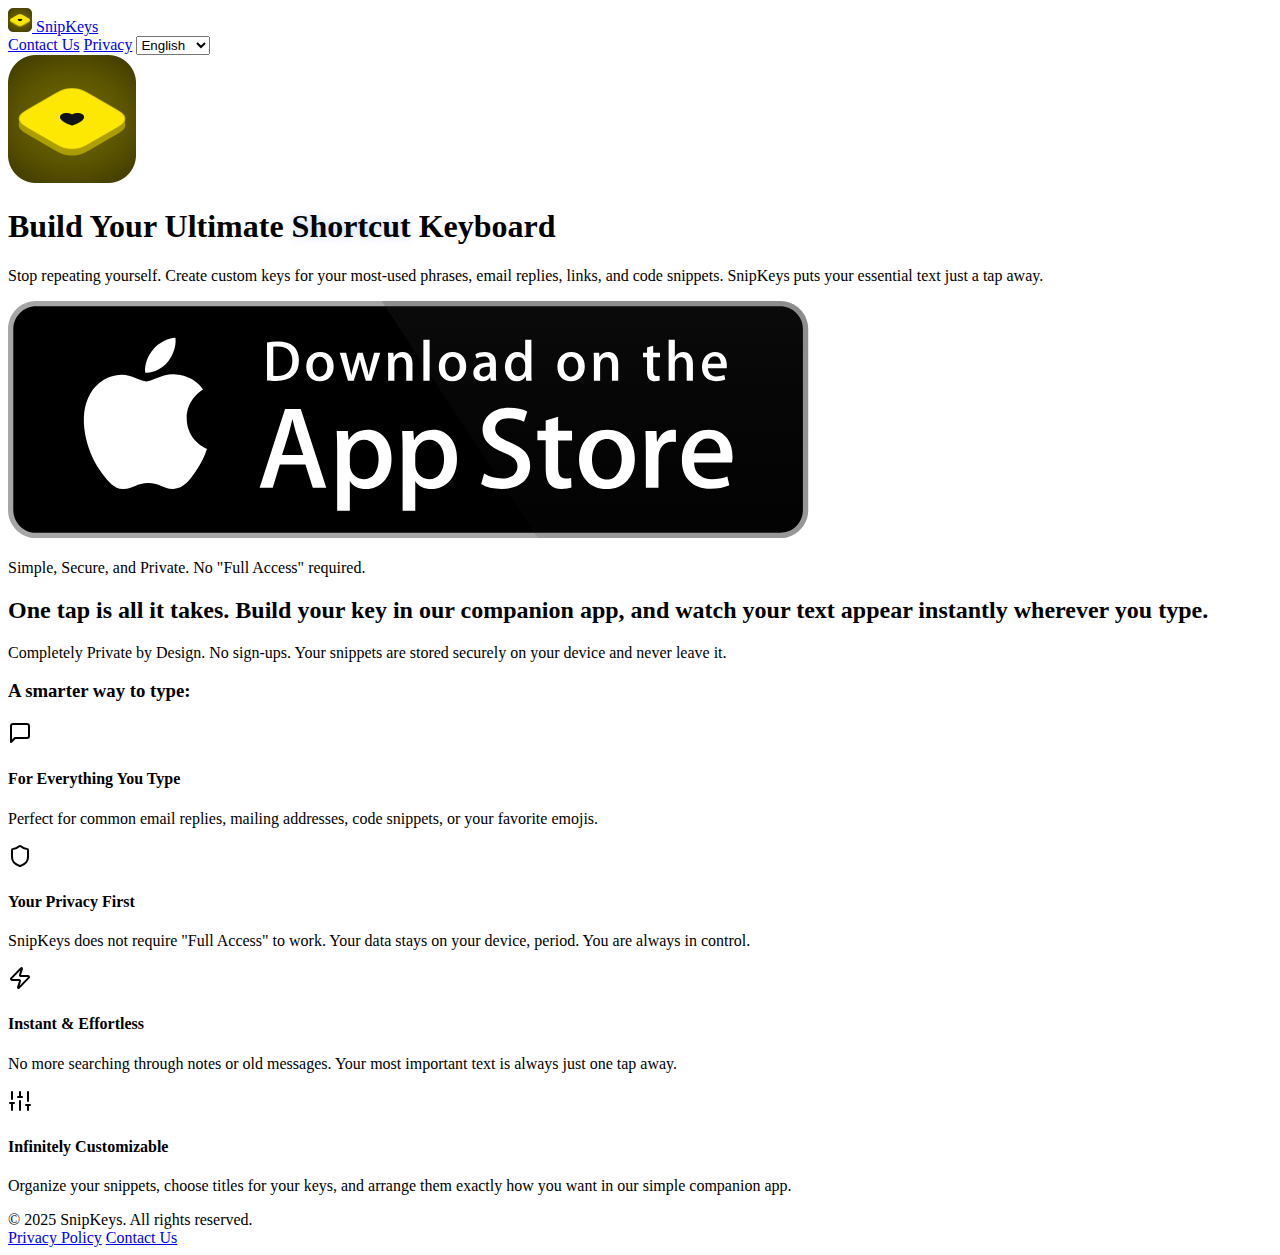
<file: index.html>
<!DOCTYPE html>
<html lang="en">
<head>
    <meta http-equiv="Content-Type" content="text/html; charset=UTF-8">
    <meta name="viewport" content="width=device-width, initial-scale=1">
    <link rel="stylesheet" href="https://spokenly.app/_next/static/css/275ed64cc4367444.css" data-precedence="next">
    <link rel="stylesheet" href="https://spokenly.app/_next/static/css/158cb0026bd05752.css" data-precedence="next">
    
    <!-- 标题和描述会由JavaScript动态修改 -->
    <title>SnipKeys – Your Personal Snippet Keyboard | Type Less, Do More</title>
    <meta name="description" content="Stop typing the same things over and over. With SnipKeys, create custom keys for your most-used phrases, emails, links, and more. Your personal shortcut keyboard for iOS.">
    
    <link rel="shortcut icon" href="images/snipkeys_logo_small.png">
    <link rel="apple-touch-icon" href="images/snipkeys_logo_large.png">

    <meta name="next-size-adjust">
</head>
<body class="__className_e8ce0c">
    <header class="w-full border-b bg-white">
        <div class="container mx-auto flex flex-col sm:flex-row items-center justify-between py-4 px-4 sm:px-6 space-y-4 sm:space-y-0">
            <a class="flex items-center gap-2" href=".">
                <img alt="SnipKeys Logo" fetchpriority="high" width="24" height="24" decoding="async" data-nimg="1" class="object-contain" style="color:transparent" src="images/snipkeys_logo_small.png">
                <span class="font-bold text-xl">SnipKeys</span>
            </a>
            <nav class="flex items-center gap-2 sm:gap-4 text-sm sm:text-base">
                <a class="hover:underline px-2" href="mailto:snipkeys@hbb.sh" data-translate-key="contactUs">Contact Us</a>
                <a class="hover:underline px-2" href="privacy.html" data-translate-key="privacy">Privacy</a>
                <select id="languageSelector" class="px-2 text-sm sm:text-base bg-transparent border-none hover:underline focus:outline-none cursor-pointer">
                    <option value="en">English</option>
                    <option value="zh-CN">简体中文</option>
                    <option value="ja">日本語</option>
                    <option value="de">Deutsch</option>
                    <option value="fr">Français</option>
                    <option value="es">Español</option>
                </select>
            </nav>
        </div>
    </header>
    <main class="min-h-screen bg-gray-50">
        <div class="min-h-screen bg-background">
            <main class="container max-w-4xl py-12 sm:py-20 px-4 sm:px-6">
                <section class="text-center space-y-10">
                    <div class="flex justify-center mb-8">
                        <div class="relative">
                            <div class="absolute inset-0 bg-primary/5 blur-2xl rounded-full"></div>
                            <img alt="SnipKeys Logo" fetchpriority="high" width="128" height="128" decoding="async" data-nimg="1" class="relative object-contain w-24 h-24 sm:w-32 sm:h-32" style="color:transparent" src="images/snipkeys_logo_large.png">
                        </div>
                    </div>
                    <div class="space-y-6">
                        <h1 data-translate-key="headline" class="text-4xl sm:text-5xl md:text-6xl font-bold tracking-tight text-foreground">Build Your Ultimate <span class="text-blue-600 relative z-10" style="text-shadow:0 0 8px rgba(37, 99, 235, 0.25)">Shortcut</span> Keyboard</h1>
                        <p data-translate-key="subheadline" class="text-lg sm:text-xl text-muted-foreground max-w-2xl mx-auto leading-relaxed">Stop repeating yourself. Create custom keys for your most-used phrases, email replies, links, and code snippets. SnipKeys puts your essential text just a tap away.</p>
                    </div>
                    <div class="pt-4">
                        <div class="flex justify-center items-center mt-8">
                            <a href="https://apps.apple.com/app/id6748240840" target="_blank" rel="nofollow noopener noreferrer" class="hover:opacity-80 transition-opacity">
                                <img src="images/download-on-the-app-store-black.svg" alt="Download on the App Store" class="h-[64px] w-auto">
                            </a>
                        </div>
                        <p data-translate-key="appStoreSubtext" class="text-sm text-muted-foreground mt-3">Simple, Secure, and Private. No "Full Access" required.</p>
                    </div>
                </section>
                <div class="my-16 sm:my-24">
                    <div data-orientation="horizontal" role="none" class="shrink-0 bg-border h-[1px] w-full"></div>
                </div>
                <section class="space-y-12 text-center max-w-3xl mx-auto">
                    <h2 data-translate-key="sectionHeadline" class="text-2xl sm:text-3xl font-medium leading-relaxed">One tap is all it takes. Build your key in our companion app, and watch your text appear instantly wherever you type.</h2>
                    <div class="bg-secondary/50 rounded-lg px-6 py-8 border border-border/50">
                        <p data-translate-key="privacyBox" class="text-base sm:text-lg text-muted-foreground"><span class="font-semibold text-primary">Completely Private by Design.</span> No sign-ups. Your snippets are stored securely on your device and never leave it.</p>
                    </div>
                    <div class="space-y-8">
                        <h3 data-translate-key="featuresTitle" class="text-xl font-medium">A smarter way to type:</h3>
                        <div class="grid sm:grid-cols-2 gap-6">
                            <div class="rounded-lg border text-zinc-950 shadow-sm group p-6 bg-card hover:shadow-lg transition-all duration-300 border-border/50">
                                <div class="flex items-start space-x-4">
                                    <div class="p-2 rounded-lg bg-primary/5 group-hover:bg-primary/10 transition-colors duration-300">
                                        <svg xmlns="http://www.w3.org/2000/svg" width="24" height="24" viewBox="0 0 24 24" fill="none" stroke="currentColor" stroke-width="2" stroke-linecap="round" stroke-linejoin="round" class="lucide lucide-message-square w-5 h-5 text-primary"><path d="M21 15a2 2 0 0 1-2 2H7l-4 4V5a2 2 0 0 1 2-2h14a2 2 0 0 1 2 2z"></path></svg>
                                    </div>
                                    <div class="flex-1 text-left">
                                        <h4 data-translate-key="feature1Title" class="text-lg font-medium mb-1">For Everything You Type</h4>
                                        <p data-translate-key="feature1Desc" class="text-muted-foreground text-sm">Perfect for common email replies, mailing addresses, code snippets, or your favorite emojis.</p>
                                    </div>
                                </div>
                            </div>
                            <div class="rounded-lg border text-zinc-950 shadow-sm group p-6 bg-card hover:shadow-lg transition-all duration-300 border-border/50">
                                <div class="flex items-start space-x-4">
                                    <div class="p-2 rounded-lg bg-primary/5 group-hover:bg-primary/10 transition-colors duration-300">
                                        <svg xmlns="http://www.w3.org/2000/svg" width="24" height="24" viewBox="0 0 24 24" fill="none" stroke="currentColor" stroke-width="2" stroke-linecap="round" stroke-linejoin="round" class="lucide lucide-shield w-5 h-5 text-primary"><path d="M20 13c0 5-3.5 7.5-7.66 8.95a1 1 0 0 1-.67-.01C7.5 20.5 4 18 4 13V6a1 1 0 0 1 1-1c2 0 4.5-1.2 6.24-2.72a1.17 1.17 0 0 1 1.52 0C14.51 3.81 17 5 19 5a1 1 0 0 1 1 1z"></path></svg>
                                    </div>
                                    <div class="flex-1 text-left">
                                        <h4 data-translate-key="feature2Title" class="text-lg font-medium mb-1">Your Privacy First</h4>
                                        <p data-translate-key="feature2Desc" class="text-muted-foreground text-sm">SnipKeys does not require "Full Access" to work. Your data stays on your device, period. You are always in control.</p>
                                    </div>
                                </div>
                            </div>
                            <div class="rounded-lg border text-zinc-950 shadow-sm group p-6 bg-card hover:shadow-lg transition-all duration-300 border-border/50">
                                <div class="flex items-start space-x-4">
                                    <div class="p-2 rounded-lg bg-primary/5 group-hover:bg-primary/10 transition-colors duration-300">
                                        <svg xmlns="http://www.w3.org/2000/svg" width="24" height="24" viewBox="0 0 24 24" fill="none" stroke="currentColor" stroke-width="2" stroke-linecap="round" stroke-linejoin="round" class="lucide lucide-zap w-5 h-5 text-primary"><path d="M4 14a1 1 0 0 1-.78-1.63l9.9-10.2a.5.5 0 0 1 .86.46l-1.92 6.02A1 1 0 0 0 13 10h7a1 1 0 0 1 .78 1.63l-9.9 10.2a.5.5 0 0 1-.86-.46l1.92-6.02A1 1 0 0 0 11 14z"></path></svg>
                                    </div>
                                    <div class="flex-1 text-left">
                                        <h4 data-translate-key="feature3Title" class="text-lg font-medium mb-1">Instant & Effortless</h4>
                                        <p data-translate-key="feature3Desc" class="text-muted-foreground text-sm">No more searching through notes or old messages. Your most important text is always just one tap away.</p>
                                    </div>
                                </div>
                            </div>
                            <div class="rounded-lg border text-zinc-950 shadow-sm group p-6 bg-card hover:shadow-lg transition-all duration-300 border-border/50">
                                <div class="flex items-start space-x-4">
                                    <div class="p-2 rounded-lg bg-primary/5 group-hover:bg-primary/10 transition-colors duration-300">
                                        <svg xmlns="http://www.w3.org/2000/svg" width="24" height="24" viewBox="0 0 24 24" fill="none" stroke="currentColor" stroke-width="2" stroke-linecap="round" stroke-linejoin="round" class="lucide lucide-sliders-vertical w-5 h-5 text-primary"><line x1="4" x2="4" y1="21" y2="14"></line><line x1="4" x2="4" y1="10" y2="3"></line><line x1="12" x2="12" y1="21" y2="12"></line><line x1="12" x2="12" y1="8" y2="3"></line><line x1="20" x2="20" y1="21" y2="16"></line><line x1="20" x2="20" y1="12" y2="3"></line><line x1="2" x2="6" y1="14" y2="14"></line><line x1="10" x2="14" y1="8" y2="8"></line><line x1="18" x2="22" y1="16" y2="16"></line></svg>
                                    </div>
                                    <div class="flex-1 text-left">
                                        <h4 data-translate-key="feature4Title" class="text-lg font-medium mb-1">Infinitely Customizable</h4>
                                        <p data-translate-key="feature4Desc" class="text-muted-foreground text-sm">Organize your snippets, choose titles for your keys, and arrange them exactly how you want in our simple companion app.</p>
                                    </div>
                                </div>
                            </div>
                        </div>
                    </div>
                </section>
            </main>
        </div>
    </main>
    <footer class="border-t bg-white">
        <div class="container mx-auto py-6 px-4 sm:px-6 text-sm text-gray-500 flex flex-col sm:flex-row items-center justify-between space-y-4 sm:space-y-0">
            <div data-translate-key="footerRights" class="text-center sm:text-left">© 2025 SnipKeys. All rights reserved.</div>
            <div class="flex gap-4">
                <a class="hover:underline" href="privacy.html" data-translate-key="footerPrivacy">Privacy Policy</a>
                <a class="hover:underline" href="mailto:snipkeys@hbb.sh" data-translate-key="footerContact">Contact</a>
            </div>
        </div>
    </footer>

    <!-- === 多语言支持脚本 === -->
    <script>
        document.addEventListener('DOMContentLoaded', function() {
            
            // 1. 存储所有语言的翻译
            const translations = {
                "en": {
                    "pageTitle": "SnipKeys – Your Personal Snippet Keyboard | Type Less, Do More",
                    "metaDescription": "Stop typing the same things over and over. With SnipKeys, create custom keys for your most-used phrases, emails, links, and more. Your personal shortcut keyboard for iOS.",
                    "contactUs": "Contact Us",
                    "privacy": "Privacy",
                    "headline": "Build Your Ultimate <span class=\"text-blue-600 relative z-10\" style=\"text-shadow:0 0 8px rgba(37, 99, 235, 0.25)\">Shortcut</span> Keyboard",
                    "subheadline": "Stop repeating yourself. Create custom keys for your most-used phrases, email replies, links, and code snippets. SnipKeys puts your essential text just a tap away.",
                    "appStoreSubtext": "Simple, Secure, and Private. No \"Full Access\" required.",
                    "sectionHeadline": "One tap is all it takes. Build your key in our companion app, and watch your text appear instantly wherever you type.",
                    "privacyBox": "<span class=\"font-semibold text-primary\">Completely Private by Design.</span> No sign-ups. Your snippets are stored securely on your device and never leave it.",
                    "featuresTitle": "A smarter way to type:",
                    "feature1Title": "For Everything You Type",
                    "feature1Desc": "Perfect for common email replies, mailing addresses, code snippets, or your favorite emojis.",
                    "feature2Title": "Your Privacy First",
                    "feature2Desc": "SnipKeys does not require \"Full Access\" to work. Your data stays on your device, period. You are always in control.",
                    "feature3Title": "Instant & Effortless",
                    "feature3Desc": "No more searching through notes or old messages. Your most important text is always just one tap away.",
                    "feature4Title": "Infinitely Customizable",
                    "feature4Desc": "Organize your snippets, choose titles for your keys, and arrange them exactly how you want in our simple companion app.",
                    "footerRights": "© 2025 SnipKeys. All rights reserved.",
                    "footerPrivacy": "Privacy Policy",
                    "footerContact": "Contact Us"
                },
                "zh-CN": {
                    "pageTitle": "SnipKeys – 您的个人短语键盘 | 少输入，多办事",
                    "metaDescription": "告别重复输入。使用 SnipKeys，为您最常用的短语、邮件、链接等创建自定义按键。您的个人 iOS 快捷键盘。",
                    "contactUs": "联系我们",
                    "privacy": "隐私政策",
                    "headline": "创建你的终极 <span class=\"text-blue-600 relative z-10\" style=\"text-shadow:0 0 8px rgba(37, 99, 235, 0.25)\">快捷短语</span> 键盘",
                    "subheadline": "告别重复劳动。为您最常用的短语、邮件回复、链接和代码片段创建自定义按键。SnipKeys 让您的重要文本一触即达。",
                    "appStoreSubtext": "简单、安全、私密。无需“完全访问权限”。",
                    "sectionHeadline": "只需轻轻一点。在配套应用中创建您的按键，即可在任何输入框中即时看到您的文本。",
                    "privacyBox": "<span class=\"font-semibold text-primary\">设计即隐私。</span>无需注册。您的所有短语都安全地存储在您的设备上，绝不外泄。",
                    "featuresTitle": "一种更智能的输入方式:",
                    "feature1Title": "为您的所有输入场景打造",
                    "feature1Desc": "完美适用于常用邮件回复、邮寄地址、代码片段或您最爱的表情符号。",
                    "feature2Title": "隐私优先",
                    "feature2Desc": "SnipKeys 的核心功能无需“完全访问权限”。您的数据只属于您，始终在您的掌控之中。",
                    "feature3Title": "即时与轻松",
                    "feature3Desc": "无需再翻阅备忘录或旧信息。您最重要的文本内容，永远只需轻轻一点。",
                    "feature4Title": "无限自定义",
                    "feature4Desc": "在简洁的配套应用中，您可以整理您的短语、命名您的按键，并按您喜欢的方式精确排列它们。",
                    "footerRights": "© 2025 SnipKeys. 版权所有。",
                    "footerPrivacy": "隐私政策",
                    "footerContact": "联系我们"
                },
                "ja": {
                    "pageTitle": "SnipKeys – あなた専用のスニペットキーボード | 入力は少なく、成果は多く",
                    "metaDescription": "同じことの繰り返し入力をやめましょう。SnipKeysを使えば、よく使うフレーズ、メール、リンクなどのカスタムキーを作成できます。あなたの個人的なiOSショートカットキーボード。",
                    "contactUs": "お問い合わせ",
                    "privacy": "プライバシー",
                    "headline": "究極の<span class=\"text-blue-600 relative z-10\" style=\"text-shadow:0 0 8px rgba(37, 99, 235, 0.25)\">ショートカット</span>キーボードを構築",
                    "subheadline": "繰り返しの入力をやめましょう。よく使うフレーズ、メールの返信、リンク、コードスニペットのカスタムキーを作成。SnipKeysはあなたの重要なテキストをワンタップで呼び出します。",
                    "appStoreSubtext": "シンプル、安全、プライベート。「フルアクセス」は必要ありません。",
                    "sectionHeadline": "必要なのはワンタップだけ。コンパニオンアプリでキーを作成すれば、どこでもすぐに入力できます。",
                    "privacyBox": "<span class=\"font-semibold text-primary\">プライバシーを最優先した設計。</span>サインアップ不要。あなたのスニペットはデバイスに安全に保存され、外部に送信されることはありません。",
                    "featuresTitle": "よりスマートな入力方法:",
                    "feature1Title": "あらゆる入力のために",
                    "feature1Desc": "よく使うメールの返信、住所、コードスニペット、お気に入りの絵文字に最適です。",
                    "feature2Title": "プライバシー第一",
                    "feature2Desc": "SnipKeysは「フルアクセス」を必要としません。あなたのデータはデバイス上に留まり、常にあなたの管理下にあります。",
                    "feature3Title": "瞬時に、楽々と",
                    "feature3Desc": "もうメモや古いメッセージを探す必要はありません。最も重要なテキストが、常にワンタップ先にあります。",
                    "feature4Title": "無限のカスタマイズ",
                    "feature4Desc": "シンプルなコンパニオンアプリで、スニペットを整理し、キーに名前を付け、好きなように正確に配置できます。",
                    "footerRights": "© 2025 SnipKeys. All rights reserved.",
                    "footerPrivacy": "プライバシーポリシー",
                    "footerContact": "お問い合わせ"
                },
                "de": {
                    "pageTitle": "SnipKeys – Ihre Persönliche Snippet-Tastatur | Weniger tippen, mehr erreichen",
                    "metaDescription": "Hören Sie auf, immer wieder dasselbe zu tippen. Mit SnipKeys erstellen Sie benutzerdefinierte Tasten für Ihre am häufigsten verwendeten Phrasen, E-Mails, Links und mehr. Ihre persönliche Shortcut-Tastatur für iOS.",
                    "contactUs": "Kontakt",
                    "privacy": "Datenschutz",
                    "headline": "Erstellen Sie Ihre ultimative <span class=\"text-blue-600 relative z-10\" style=\"text-shadow:0 0 8px rgba(37, 99, 235, 0.25)\">Shortcut</span>-Tastatur",
                    "subheadline": "Hören Sie auf, sich zu wiederholen. Erstellen Sie benutzerdefinierte Tasten für Ihre häufigsten Phrasen, E-Mail-Antworten, Links und Code-Snippets. SnipKeys macht Ihren wesentlichen Text nur einen Fingertipp entfernt.",
                    "appStoreSubtext": "Einfach, sicher und privat. Kein \"voller Zugriff\" erforderlich.",
                    "sectionHeadline": "Ein Fingertipp genügt. Erstellen Sie Ihre Taste in unserer Begleit-App und sehen Sie zu, wie Ihr Text sofort dort erscheint, wo Sie tippen.",
                    "privacyBox": "<span class=\"font-semibold text-primary\">Privatsphäre durch Design.</span> Keine Anmeldung. Ihre Snippets werden sicher auf Ihrem Gerät gespeichert und verlassen es niemals.",
                    "featuresTitle": "Eine intelligentere Art zu tippen:",
                    "feature1Title": "Für alles, was Sie tippen",
                    "feature1Desc": "Perfekt für häufige E-Mail-Antworten, Adressen, Code-Snippets oder Ihre Lieblings-Emojis.",
                    "feature2Title": "Ihre Privatsphäre zuerst",
                    "feature2Desc": "SnipKeys benötigt keinen \"vollen Zugriff\", um zu funktionieren. Ihre Daten bleiben auf Ihrem Gerät. Punkt. Sie haben immer die Kontrolle.",
                    "feature3Title": "Sofort & mühelos",
                    "feature3Desc": "Kein Suchen mehr in Notizen oder alten Nachrichten. Ihr wichtigster Text ist immer nur einen Fingertipp entfernt.",
                    "feature4Title": "Unendlich anpassbar",
                    "feature4Desc": "Organisieren Sie Ihre Snippets, wählen Sie Titel für Ihre Tasten und ordnen Sie sie genau so an, wie Sie es in unserer einfachen Begleit-App möchten.",
                    "footerRights": "© 2025 SnipKeys. Alle Rechte vorbehalten.",
                    "footerPrivacy": "Datenschutzrichtlinie",
                    "footerContact": "Kontaktieren Sie uns"
                },
                "fr": {
                    "pageTitle": "SnipKeys – Votre Clavier de Snippets Personnel | Tapez moins, faites plus",
                    "metaDescription": "Arrêtez de taper sans cesse les mêmes choses. Avec SnipKeys, créez des touches personnalisées pour vos phrases, e-mails, liens les plus utilisés, et plus encore. Votre clavier de raccourcis personnel pour iOS.",
                    "contactUs": "Contactez-nous",
                    "privacy": "Confidentialité",
                    "headline": "Créez votre clavier de <span class=\"text-blue-600 relative z-10\" style=\"text-shadow:0 0 8px rgba(37, 99, 235, 0.25)\">raccourcis</span> ultime",
                    "subheadline": "Arrêtez de vous répéter. Créez des touches personnalisées pour vos phrases les plus utilisées, vos réponses par e-mail, vos liens et vos extraits de code. SnipKeys met votre texte essentiel à portée de main.",
                    "appStoreSubtext": "Simple, sécurisé et privé. Aucun \"accès complet\" requis.",
                    "sectionHeadline": "Un seul tap suffit. Créez votre touche dans notre application compagnon et regardez votre texte apparaître instantanément où que vous tapiez.",
                    "privacyBox": "<span class=\"font-semibold text-primary\">La confidentialité dès la conception.</span> Pas d'inscription. Vos snippets sont stockés en toute sécurité sur votre appareil et ne le quittent jamais.",
                    "featuresTitle": "Une façon plus intelligente de taper :",
                    "feature1Title": "Pour tout ce que vous tapez",
                    "feature1Desc": "Parfait pour les réponses courantes par e-mail, les adresses postales, les extraits de code ou vos emojis préférés.",
                    "feature2Title": "Votre vie privée d'abord",
                    "feature2Desc": "SnipKeys ne nécessite pas d'\"accès complet\" pour fonctionner. Vos données restent sur votre appareil, un point c'est tout. Vous gardez toujours le contrôle.",
                    "feature3Title": "Instantané & sans effort",
                    "feature3Desc": "Plus besoin de chercher dans les notes ou les anciens messages. Votre texte le plus important est toujours à portée de main.",
                    "feature4Title": "Personnalisable à l'infini",
                    "feature4Desc": "Organisez vos snippets, choisissez des titres pour vos touches et arrangez-les exactement comme vous le souhaitez dans notre application compagnon simple.",
                    "footerRights": "© 2025 SnipKeys. Tous droits réservés.",
                    "footerPrivacy": "Politique de confidentialité",
                    "footerContact": "Contactez-nous"
                },
                "es": {
                    "pageTitle": "SnipKeys – Tu Teclado de Fragmentos Personal | Escribe menos, haz más",
                    "metaDescription": "Deja de escribir lo mismo una y otra vez. Con SnipKeys, crea teclas personalizadas para tus frases, correos electrónicos, enlaces más utilizados y más. Tu teclado de atajos personal para iOS.",
                    "contactUs": "Contacto",
                    "privacy": "Privacidad",
                    "headline": "Crea tu teclado de <span class=\"text-blue-600 relative z-10\" style=\"text-shadow:0 0 8px rgba(37, 99, 235, 0.25)\">atajos</span> definitivo",
                    "subheadline": "Deja de repetirte. Crea teclas personalizadas para tus frases más usadas, respuestas de correo, enlaces y fragmentos de código. SnipKeys pone tu texto esencial a un solo toque.",
                    "appStoreSubtext": "Simple, seguro y privado. No se requiere \"Acceso total\".",
                    "sectionHeadline": "Un solo toque es todo lo que necesitas. Crea tu tecla en nuestra aplicación compañera y mira cómo tu texto aparece instantáneamente dondequiera que escribas.",
                    "privacyBox": "<span class=\"font-semibold text-primary\">Privado por diseño.</span> Sin registros. Tus fragmentos se almacenan de forma segura en tu dispositivo y nunca lo abandonan.",
                    "featuresTitle": "Una forma más inteligente de escribir:",
                    "feature1Title": "Para todo lo que escribes",
                    "feature1Desc": "Perfecto para respuestas comunes por correo, direcciones postales, fragmentos de código o tus emojis favoritos.",
                    "feature2Title": "Tu privacidad primero",
                    "feature2Desc": "SnipKeys no requiere \"Acceso total\" para funcionar. Tus datos permanecen en tu dispositivo, y punto. Tú siempre tienes el control.",
                    "feature3Title": "Instantáneo y sin esfuerzo",
                    "feature3Desc": "No más búsquedas en notas o mensajes antiguos. Tu texto más importante está siempre a un solo toque.",
                    "feature4Title": "Infinitamente personalizable",
                    "feature4Desc": "Organiza tus fragmentos, elige títulos para tus teclas y colócalos exactamente como quieras en nuestra sencilla aplicación compañera.",
                    "footerRights": "© 2025 SnipKeys. Todos los derechos reservados.",
                    "footerPrivacy": "Política de privacidad",
                    "footerContact": "Contacte con nosotros"
                }
            };

            // 2. 检测浏览器语言并选择合适的翻译
            const savedLang = localStorage.getItem('selectedLanguage'); // 获取保存的语言设置
            const userLang = navigator.language || 'en'; // 获取浏览器语言，默认为 'en'
            let langToUse = savedLang || 'en'; // 优先使用保存的语言，否则默认为 'en'

            // 如果没有保存的语言设置，则根据浏览器语言自动选择
            if (!savedLang) {
                if (translations[userLang]) {
                    // 如果有完全匹配的语言 (例如 'zh-CN')
                    langToUse = userLang;
                } else {
                    // 如果没有完全匹配，尝试匹配基础语言 (例如 'en' for 'en-US')
                    const baseLang = userLang.split('-')[0];
                    if (translations[baseLang]) {
                        langToUse = baseLang;
                    }
                }
            }
            
            // 3. 应用翻译到页面的函数
            function applyTranslations(language) {
                const langTranslations = translations[language];
                if (!langTranslations) return;

                // 更新页面标题
                document.title = langTranslations.pageTitle;
                
                // 更新 meta description
                const metaDesc = document.querySelector('meta[name="description"]');
                if (metaDesc) {
                    metaDesc.setAttribute('content', langTranslations.metaDescription);
                }
                
                // 遍历所有带 data-translate-key 的元素并替换内容
                document.querySelectorAll('[data-translate-key]').forEach(element => {
                    const key = element.getAttribute('data-translate-key');
                    if (langTranslations[key]) {
                        // 使用 innerHTML 以支持 <span> 标签等富文本
                        element.innerHTML = langTranslations[key];
                    }
                });
            }

            // 4. 初始化页面翻译
            applyTranslations(langToUse);

            // 5. 设置语言选择器的当前值
            const languageSelector = document.getElementById('languageSelector');
            if (languageSelector) {
                languageSelector.value = langToUse;
                
                // 6. 添加语言切换事件监听器
                languageSelector.addEventListener('change', function() {
                    const selectedLang = this.value;
                    // 保存选择的语言到本地存储
                    localStorage.setItem('selectedLanguage', selectedLang);
                    // 应用新的翻译
                    applyTranslations(selectedLang);
                });
            }

        });
    </script>
</body>
</html>
</file>
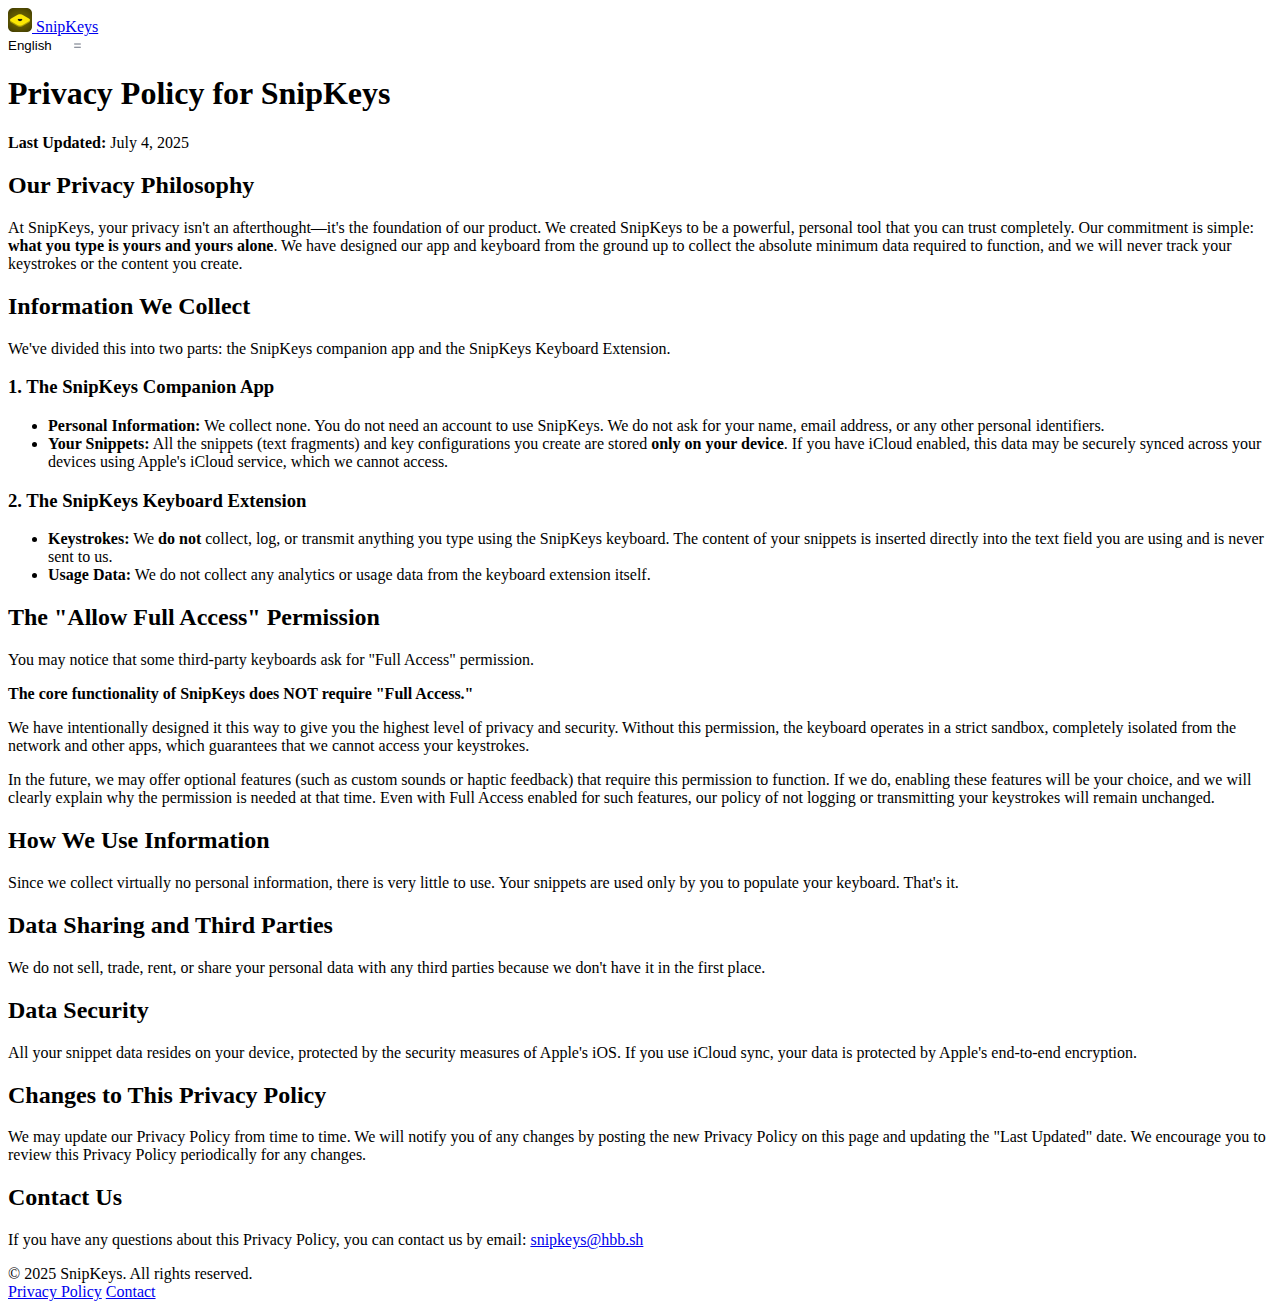
<file: privacy.html>
<!DOCTYPE html>
<html lang="en">
<head>
    <meta http-equiv="Content-Type" content="text/html; charset=UTF-8">
    <meta name="viewport" content="width=device-width, initial-scale=1">
    <link rel="stylesheet" href="https://spokenly.app/_next/static/css/275ed64cc4367444.css" data-precedence="next">
    <link rel="stylesheet" href="https://spokenly.app/_next/static/css/158cb0026bd05752.css" data-precedence="next">
    
    <!-- 标题和描述将由JavaScript动态修改 -->
    <title>Privacy Policy – SnipKeys</title>
    <meta name="description" content="Read the privacy policy for SnipKeys. We are committed to protecting your privacy and your data.">
    
    <link rel="shortcut icon" href="images/snipkeys_logo_small.png">
    <link rel="apple-touch-icon" href="images/snipkeys_logo_large.png">

    <meta name="next-size-adjust">
</head>
<body class="__className_e8ce0c">
    <header class="w-full border-b bg-white">
        <div class="container mx-auto flex flex-col sm:flex-row items-center justify-between py-4 px-4 sm:px-6 space-y-4 sm:space-y-0">
            <a class="flex items-center gap-2" href=".">
                <img alt="SnipKeys Logo" fetchpriority="high" width="24" height="24" decoding="async" data-nimg="1" class="object-contain" style="color:transparent" src="images/snipkeys_logo_small.png">
                <span class="font-bold text-xl">SnipKeys</span>
            </a>
            <!-- === 右上角新增语言选择下拉菜单 === -->
            <div class="flex items-center">
                <select id="language-selector" class="text-sm text-gray-500" style="background-color: transparent; border: none; cursor: pointer; padding-right: 1.5rem; -webkit-appearance: none; -moz-appearance: none; appearance: none; background-image: url('data:image/svg+xml;charset=US-ASCII,%3Csvg%20xmlns%3D%22http%3A//www.w3.org/2000/svg%22%20width%3D%22292.4%22%20height%3D%22292.4%22%3E%3Cpath%20fill%3D%22%236b7280%22%20d%3D%22M287%2069.4a17.6%2017.6%200%200%200-13-5.4H18.4c-5%200-9.3%201.8-13%205.4A17.6%2017.6%200%200%200%200%2082.2c0%205%201.8%209.3%205.4%2013%203.7%203.7%208%205.4%2013%205.4h255.1c5%200%209.3-1.8%2013-5.4%203.7-3.7%205.4-8%205.4-13%200-5-1.8-9.3-5.4-13zM287%20203.7c-3.7-3.7-8-5.4-13-5.4H18.4c-5%200-9.3%201.8-13%205.4a17.6%2017.6%200%200%200-5.4%2013c0%205%201.8%209.3%205.4%2013%203.7%203.7%208%205.4%2013%205.4h255.1c5%200%209.3-1.8%2013-5.4%203.7-3.7%205.4-8%205.4-13%200-5-1.8-9.3-5.4-13z%22/%3E%3C/svg%3E'); background-repeat: no-repeat; background-position: right .2rem top 50%; background-size: .45rem auto;">
                    <option value="en">English</option>
                    <option value="zh-CN">简体中文</option>
                    <option value="ja">日本語</option>
                    <option value="de">Deutsch</option>
                    <option value="fr">Français</option>
                    <option value="es">Español</option>
                </select>
            </div>
        </div>
    </header>
    <main class="min-h-screen bg-gray-50">
        <div class="min-h-screen bg-background">
            <main class="container max-w-4xl py-12 sm:py-20 px-4 sm:px-6">
                <div class="prose prose-gray max-w-none">
                    <h1 data-translate-key="title">Privacy Policy for SnipKeys</h1>
                    <p data-translate-key="lastUpdated"><strong>Last Updated:</strong> July 4, 2025</p>

                    <h2 data-translate-key="philosophyTitle">Our Privacy Philosophy</h2>
                    <p data-translate-key="philosophyDesc">
                        At SnipKeys, your privacy isn't an afterthought—it's the foundation of our product. We created SnipKeys to be a powerful, personal tool that you can trust completely. Our commitment is simple: <strong>what you type is yours and yours alone</strong>. We have designed our app and keyboard from the ground up to collect the absolute minimum data required to function, and we will never track your keystrokes or the content you create.
                    </p>

                    <h2 data-translate-key="infoCollectTitle">Information We Collect</h2>
                    <p data-translate-key="infoCollectDesc">We've divided this into two parts: the SnipKeys companion app and the SnipKeys Keyboard Extension.</p>

                    <h3 data-translate-key="companionAppTitle">1. The SnipKeys Companion App</h3>
                    <ul>
                        <li data-translate-key="companionAppLi1"><strong>Personal Information:</strong> We collect none. You do not need an account to use SnipKeys. We do not ask for your name, email address, or any other personal identifiers.</li>
                        <li data-translate-key="companionAppLi2"><strong>Your Snippets:</strong> All the snippets (text fragments) and key configurations you create are stored <strong>only on your device</strong>. If you have iCloud enabled, this data may be securely synced across your devices using Apple's iCloud service, which we cannot access.</li>
                    </ul>

                    <h3 data-translate-key="extensionTitle">2. The SnipKeys Keyboard Extension</h3>
                    <ul>
                        <li data-translate-key="extensionLi1"><strong>Keystrokes:</strong> We <strong>do not</strong> collect, log, or transmit anything you type using the SnipKeys keyboard. The content of your snippets is inserted directly into the text field you are using and is never sent to us.</li>
                        <li data-translate-key="extensionLi2"><strong>Usage Data:</strong> We do not collect any analytics or usage data from the keyboard extension itself.</li>
                    </ul>

                    <h2 data-translate-key="fullAccessTitle">The "Allow Full Access" Permission</h2>
                    <p data-translate-key="fullAccessP1">
                        You may notice that some third-party keyboards ask for "Full Access" permission.
                    </p>
                    <p data-translate-key="fullAccessP2">
                        <strong>The core functionality of SnipKeys does NOT require "Full Access."</strong>
                    </p>
                    <p data-translate-key="fullAccessP3">
                        We have intentionally designed it this way to give you the highest level of privacy and security. Without this permission, the keyboard operates in a strict sandbox, completely isolated from the network and other apps, which guarantees that we cannot access your keystrokes.
                    </p>
                    <p data-translate-key="fullAccessP4">
                        In the future, we may offer optional features (such as custom sounds or haptic feedback) that require this permission to function. If we do, enabling these features will be your choice, and we will clearly explain why the permission is needed at that time. Even with Full Access enabled for such features, our policy of not logging or transmitting your keystrokes will remain unchanged.
                    </p>
                    
                    <h2 data-translate-key="howWeUseTitle">How We Use Information</h2>
                    <p data-translate-key="howWeUseDesc">
                        Since we collect virtually no personal information, there is very little to use. Your snippets are used only by you to populate your keyboard. That's it.
                    </p>

                    <h2 data-translate-key="sharingTitle">Data Sharing and Third Parties</h2>
                    <p data-translate-key="sharingDesc">
                        We do not sell, trade, rent, or share your personal data with any third parties because we don't have it in the first place.
                    </p>

                    <h2 data-translate-key="securityTitle">Data Security</h2>
                    <p data-translate-key="securityDesc">
                        All your snippet data resides on your device, protected by the security measures of Apple's iOS. If you use iCloud sync, your data is protected by Apple's end-to-end encryption.
                    </p>
                    
                    <h2 data-translate-key="changesTitle">Changes to This Privacy Policy</h2>
                    <p data-translate-key="changesDesc">
                        We may update our Privacy Policy from time to time. We will notify you of any changes by posting the new Privacy Policy on this page and updating the "Last Updated" date. We encourage you to review this Privacy Policy periodically for any changes.
                    </p>

                    <h2 data-translate-key="contactTitle">Contact Us</h2>
                    <p data-translate-key="contactDesc">
                        If you have any questions about this Privacy Policy, you can contact us by email:
                        <a href="mailto:snipkeys@hbb.sh">snipkeys@hbb.sh</a>
                    </p>
                </div>
            </main>
        </div>
    </main>
    <footer class="border-t bg-white">
        <div class="container mx-auto py-6 px-4 sm:px-6 text-sm text-gray-500 flex flex-col sm:flex-row items-center justify-between space-y-4 sm:space-y-0">
            <div data-translate-key="footerRights" class="text-center sm:text-left">&copy; 2025 SnipKeys. All rights reserved.</div>
            <div class="flex gap-4">
                <a class="hover:underline" href="privacy.html" data-translate-key="footerPrivacy">Privacy Policy</a>
                <a class="hover:underline" href="mailto:snipkeys@hbb.sh" data-translate-key="footerContact">Contact</a>
            </div>
        </div>
    </footer>

    <!-- === 多语言支持脚本 === -->
    <script>
        document.addEventListener('DOMContentLoaded', function() {
            const translations = {
                // English Translations
                "en": {
                    "pageTitle": "Privacy Policy – SnipKeys",
                    "metaDescription": "Read the privacy policy for SnipKeys. We are committed to protecting your privacy and your data.",
                    "title": "Privacy Policy for SnipKeys",
                    "lastUpdated": "<strong>Last Updated:</strong> July 4, 2025",
                    "philosophyTitle": "Our Privacy Philosophy",
                    "philosophyDesc": "At SnipKeys, your privacy isn't an afterthought—it's the foundation of our product. We created SnipKeys to be a powerful, personal tool that you can trust completely. Our commitment is simple: <strong>what you type is yours and yours alone</strong>. We have designed our app and keyboard from the ground up to collect the absolute minimum data required to function, and we will never track your keystrokes or the content you create.",
                    "infoCollectTitle": "Information We Collect",
                    "infoCollectDesc": "We've divided this into two parts: the SnipKeys companion app and the SnipKeys Keyboard Extension.",
                    "companionAppTitle": "1. The SnipKeys Companion App",
                    "companionAppLi1": "<strong>Personal Information:</strong> We collect none. You do not need an account to use SnipKeys. We do not ask for your name, email address, or any other personal identifiers.",
                    "companionAppLi2": "<strong>Your Snippets:</strong> All the snippets (text fragments) and key configurations you create are stored <strong>only on your device</strong>. If you have iCloud enabled, this data may be securely synced across your devices using Apple's iCloud service, which we cannot access.",
                    "extensionTitle": "2. The SnipKeys Keyboard Extension",
                    "extensionLi1": "<strong>Keystrokes:</strong> We <strong>do not</strong> collect, log, or transmit anything you type using the SnipKeys keyboard. The content of your snippets is inserted directly into the text field you are using and is never sent to us.",
                    "extensionLi2": "<strong>Usage Data:</strong> We do not collect any analytics or usage data from the keyboard extension itself.",
                    "fullAccessTitle": "The \"Allow Full Access\" Permission",
                    "fullAccessP1": "You may notice that some third-party keyboards ask for \"Full Access\" permission.",
                    "fullAccessP2": "<strong>The core functionality of SnipKeys does NOT require \"Full Access.\"</strong>",
                    "fullAccessP3": "We have intentionally designed it this way to give you the highest level of privacy and security. Without this permission, the keyboard operates in a strict sandbox, completely isolated from the network and other apps, which guarantees that we cannot access your keystrokes.",
                    "fullAccessP4": "In the future, we may offer optional features (such as custom sounds or haptic feedback) that require this permission to function. If we do, enabling these features will be your choice, and we will clearly explain why the permission is needed at that time. Even with Full Access enabled for such features, our policy of not logging or transmitting your keystrokes will remain unchanged.",
                    "howWeUseTitle": "How We Use Information",
                    "howWeUseDesc": "Since we collect virtually no personal information, there is very little to use. Your snippets are used only by you to populate your keyboard. That's it.",
                    "sharingTitle": "Data Sharing and Third Parties",
                    "sharingDesc": "We do not sell, trade, rent, or share your personal data with any third parties because we don't have it in the first place.",
                    "securityTitle": "Data Security",
                    "securityDesc": "All your snippet data resides on your device, protected by the security measures of Apple's iOS. If you use iCloud sync, your data is protected by Apple's end-to-end encryption.",
                    "changesTitle": "Changes to This Privacy Policy",
                    "changesDesc": "We may update our Privacy Policy from time to time. We will notify you of any changes by posting the new Privacy Policy on this page and updating the \"Last Updated\" date. We encourage you to review this Privacy Policy periodically for any changes.",
                    "contactTitle": "Contact Us",
                    "contactDesc": "If you have any questions about this Privacy Policy, you can contact us by email: <a href=\"mailto:snipkeys@hbb.sh\">snipkeys@hbb.sh</a>",
                    "footerRights": "© 2025 SnipKeys. All rights reserved.",
                    "footerPrivacy": "Privacy Policy",
                    "footerContact": "Contact"
                },
                // Simplified Chinese Translations
                "zh-CN": {
                    "pageTitle": "隐私政策 – SnipKeys",
                    "metaDescription": "阅读 SnipKeys 的隐私政策。我们致力于保护您的隐私和数据。",
                    "title": "SnipKeys 隐私政策",
                    "lastUpdated": "<strong>最后更新于：</strong> 2025年7月4日",
                    "philosophyTitle": "我们的隐私理念",
                    "philosophyDesc": "在 SnipKeys，您的隐私不是事后才考虑的问题，而是我们产品的基石。我们创造 SnipKeys 的初衷是使其成为一个您可以完全信赖的、强大的个人工具。我们的承诺很简单：<strong>您输入的内容只属于您自己</strong>。我们从一开始就将应用和键盘设计为仅收集运作所必需的最少量数据，并且我们绝不会追踪您的击键或您创建的内容。",
                    "infoCollectTitle": "我们收集的信息",
                    "infoCollectDesc": "我们将此分为两部分：SnipKeys 配套应用和 SnipKeys 键盘扩展。",
                    "companionAppTitle": "1. SnipKeys 配套应用",
                    "companionAppLi1": "<strong>个人信息：</strong>我们不收集任何个人信息。您无需帐户即可使用 SnipKeys。我们不会询问您的姓名、电子邮件地址或任何其他个人标识符。",
                    "companionAppLi2": "<strong>您的短语片段：</strong>您创建的所有短语片段和按键配置都<strong>仅存储在您的设备上</strong>。如果您启用了 iCloud，此数据可能会通过我们无法访问的 Apple iCloud 服务在您的设备之间安全同步。",
                    "extensionTitle": "2. SnipKeys 键盘扩展",
                    "extensionLi1": "<strong>击键记录：</strong>我们<strong>不会</strong>收集、记录或传输您使用 SnipKeys 键盘输入的任何内容。您短语片段的内容会直接插入您正在使用的文本字段中，绝不会发送给我们。",
                    "extensionLi2": "<strong>使用数据：</strong>我们不从键盘扩展本身收集任何分析或使用数据。",
                    "fullAccessTitle": "关于“完全访问”权限",
                    "fullAccessP1": "您可能会注意到，一些第三方键盘会请求“完全访问”权限。",
                    "fullAccessP2": "<strong>SnipKeys 的核心功能不需要“完全访问”。</strong>",
                    "fullAccessP3": "我们特意这样设计，旨在为您提供最高级别的隐私和安全。没有此权限，键盘将在一个严格的沙盒中运行，与网络和其他应用完全隔离，这保证了我们无法访问您的击键记录。",
                    "fullAccessP4": "将来，我们可能会提供需要此权限才能实现的可选功能（例如自定义声音或触感反馈）。届时，启用这些功能将是您的选择，我们会清楚地解释需要此权限的原因。即使为这些功能启用了完全访问权限，我们不记录或传输您击键记录的政策也将保持不变。",
                    "howWeUseTitle": "我们如何使用信息",
                    "howWeUseDesc": "由于我们几乎不收集任何个人信息，因此几乎没有什么可使用的。您的短语片段仅由您自己用来填充您的键盘。就是这样。",
                    "sharingTitle": "数据共享与第三方",
                    "sharingDesc": "我们不会出售、交易、出租或与任何第三方共享您的个人数据，因为我们首先就没有这些数据。",
                    "securityTitle": "数据安全",
                    "securityDesc": "您所有的短语片段数据都存放在您的设备上，受 Apple iOS 的安全措施保护。如果您使用 iCloud 同步，您的数据将受到 Apple 的端到端加密保护。",
                    "changesTitle": "本隐私政策的变更",
                    "changesDesc": "我们可能会不时更新我们的隐私政策。我们将通过在此页面上发布新的隐私政策并更新“最后更新于”日期来通知您任何更改。我们鼓励您定期查看本隐私政策以了解任何更改。",
                    "contactTitle": "联系我们",
                    "contactDesc": "如果您对本隐私政策有任何疑问，可以通过电子邮件与我们联系：<a href=\"mailto:snipkeys@hbb.sh\">snipkeys@hbb.sh</a>",
                    "footerRights": "© 2025 SnipKeys. 版权所有。",
                    "footerPrivacy": "隐私政策",
                    "footerContact": "联系"
                },
                // Other languages can be added here following the same structure
                "ja": {
                    "pageTitle": "プライバシーポリシー – SnipKeys",
                    "metaDescription": "SnipKeysのプライバシーポリシーをお読みください。私たちはあなたのプライバシーとデータを保護することをお約束します。",
                    "title": "SnipKeys プライバシーポリシー",
                    "lastUpdated": "<strong>最終更新日:</strong> 2025年7月4日",
                    "philosophyTitle": "私たちのプライバシー哲学",
                    "philosophyDesc": "SnipKeysでは、あなたのプライバシーは後付けではなく、製品の基盤です。私たちはSnipKeysを、あなたが完全に信頼できる強力な個人用ツールとして作成しました。私たちの約束はシンプルです：<strong>あなた入力するものはあなただけのものです</strong>。私たちは、機能するために必要な最小限のデータのみを収集するようにアプリとキーボードを設計しており、キーストロークや作成したコンテンツを追跡することはありません。",
                    "infoCollectTitle": "収集する情報",
                    "infoCollectDesc": "これを2つの部分に分けました：SnipKeysコンパニオンアプリとSnipKeysキーボード拡張機能です。",
                    "companionAppTitle": "1. SnipKeysコンパニオンアプリ",
                    "companionAppLi1": "<strong>個人情報：</strong>一切収集しません。SnipKeysを使用するのにアカウントは必要ありません。名前、メールアドレス、その他の個人識別情報を尋ねることはありません。",
                    "companionAppLi2": "<strong>あなたのスニペット：</strong>作成したすべてのスニペット（テキスト断片）とキー設定は、<strong>あなたのデバイスにのみ</strong>保存されます。iCloudを有効にしている場合、このデータはAppleのiCloudサービスを使用してデバイス間で安全に同期されることがありますが、私たちはアクセスできません。",
                    "extensionTitle": "2. SnipKeysキーボード拡張機能",
                    "extensionLi1": "<strong>キーストローク：</strong>SnipKeysキーボードを使用して入力したものを収集、記録、送信することは<strong>ありません</strong>。スニペットの内容は使用しているテキストフィールドに直接挿入され、私たちに送信されることはありません。",
                    "extensionLi2": "<strong>使用状況データ：</strong>キーボード拡張機能自体から分析データや使用状況データを収集することはありません。",
                    "fullAccessTitle": "「フルアクセスを許可」について",
                    "fullAccessP1": "一部のサードパーティ製キーボードが「フルアクセス」の許可を求めていることにお気付きかもしれません。",
                    "fullAccessP2": "<strong>SnipKeysのコア機能は「フルアクセス」を必要としません。</strong>",
                    "fullAccessP3": "私たちは最高レベルのプライバシーとセキュリティを提供するために、意図的にこのように設計しました。この許可がないと、キーボードはネットワークや他のアプリから完全に隔離された厳格なサンドボックスで動作し、キーストロークにアクセスできないことを保証します。",
                    "fullAccessP4": "将来的には、この許可が必要なオプション機能（カスタムサウンドや触覚フィードバックなど）を提供する可能性があります。その場合、これらの機能を有効にするかどうかはあなたの選択であり、その時点でなぜ許可が必要なのかを明確に説明します。そのような機能のためにフルアクセスを有効にしても、キーストロークを記録または送信しないという私たちの方針は変わりません。",
                    "howWeUseTitle": "情報の使用方法",
                    "howWeUseDesc": "個人情報をほとんど収集しないため、使用するものはほとんどありません。あなたのスニペットは、キーボードを構成するためにあなただけが使用します。それだけです。",
                    "sharingTitle": "データ共有と第三者",
                    "sharingDesc": "私たちは個人データを販売、取引、貸与、または第三者と共有することはありません。なぜなら、そもそも持っていないからです。",
                    "securityTitle": "データセキュリティ",
                    "securityDesc": "すべてのスニペットデータは、AppleのiOSのセキュリティ対策によって保護され、あなたのデバイスに存在します。iCloud同期を使用する場合、データはAppleのエンドツーエンド暗号化によって保護されます。",
                    "changesTitle": "このプライバシーポリシーの変更",
                    "changesDesc": "私たちはプライバシーポリシーを随時更新することがあります。このページに新しいプライバシーポリシーを掲載し、「最終更新日」を更新することによって、変更を通知します。変更がないか定期的にこのプライバシーポリシーを確認することをお勧めします。",
                    "contactTitle": "お問い合わせ",
                    "contactDesc": "このプライバシーポリシーについてご質問がある場合は、メールでお問い合わせください：<a href=\"mailto:snipkeys@hbb.sh\">snipkeys@hbb.sh</a>",
                    "footerRights": "© 2025 SnipKeys. 無断複写・転載を禁じます。",
                    "footerPrivacy": "プライバシーポリシー",
                    "footerContact": "連絡先"
                },
                "de": {
                    "pageTitle": "Datenschutzrichtlinie – SnipKeys",
                    "metaDescription": "Lesen Sie die Datenschutzrichtlinie für SnipKeys. Wir verpflichten uns, Ihre Privatsphäre und Ihre Daten zu schützen.",
                    "title": "Datenschutzrichtlinie für SnipKeys",
                    "lastUpdated": "<strong>Zuletzt aktualisiert:</strong> 4. Juli 2025",
                    "philosophyTitle": "Unsere Datenschutzphilosophie",
                    "philosophyDesc": "Bei SnipKeys ist Ihre Privatsphäre kein nachträglicher Gedanke – sie ist das Fundament unseres Produkts. Wir haben SnipKeys als leistungsstarkes, persönliches Werkzeug entwickelt, dem Sie voll und ganz vertrauen können. Unser Versprechen ist einfach: <strong>Was Sie tippen, gehört Ihnen und nur Ihnen allein</strong>. Wir haben unsere App und Tastatur von Grund auf so konzipiert, dass sie nur die absolut notwendigen Daten sammeln, und wir werden niemals Ihre Tastenanschläge oder die von Ihnen erstellten Inhalte verfolgen.",
                    "infoCollectTitle": "Welche Informationen wir sammeln",
                    "infoCollectDesc": "Wir haben dies in zwei Teile unterteilt: die SnipKeys-Begleit-App und die SnipKeys-Tastaturerweiterung.",
                    "companionAppTitle": "1. Die SnipKeys-Begleit-App",
                    "companionAppLi1": "<strong>Persönliche Informationen:</strong> Wir sammeln keine. Sie benötigen kein Konto, um SnipKeys zu verwenden. Wir fragen nicht nach Ihrem Namen, Ihrer E-Mail-Adresse oder anderen persönlichen Identifikatoren.",
                    "companionAppLi2": "<strong>Ihre Snippets:</strong> Alle von Ihnen erstellten Snippets (Textfragmente) und Tastenkonfigurationen werden <strong>nur auf Ihrem Gerät</strong> gespeichert. Wenn Sie iCloud aktiviert haben, können diese Daten sicher über den iCloud-Dienst von Apple auf Ihren Geräten synchronisiert werden, auf den wir nicht zugreifen können.",
                    "extensionTitle": "2. Die SnipKeys-Tastaturerweiterung",
                    "extensionLi1": "<strong>Tastenanschläge:</strong> Wir sammeln, protokollieren oder übertragen <strong>nichts</strong>, was Sie mit der SnipKeys-Tastatur tippen. Der Inhalt Ihrer Snippets wird direkt in das von Ihnen verwendete Textfeld eingefügt und niemals an uns gesendet.",
                    "extensionLi2": "<strong>Nutzungsdaten:</strong> Wir sammeln keine Analyse- oder Nutzungsdaten von der Tastaturerweiterung selbst.",
                    "fullAccessTitle": "Die Berechtigung „Vollen Zugriff erlauben“",
                    "fullAccessP1": "Sie haben vielleicht bemerkt, dass einige Drittanbieter-Tastaturen um die Berechtigung „Vollen Zugriff erlauben“ bitten.",
                    "fullAccessP2": "<strong>Die Kernfunktionalität von SnipKeys erfordert KEINEN „Vollen Zugriff“.</strong>",
                    "fullAccessP3": "Wir haben es absichtlich so gestaltet, um Ihnen das höchste Maß an Privatsphäre und Sicherheit zu bieten. Ohne diese Berechtigung arbeitet die Tastatur in einer strengen Sandbox, die vollständig vom Netzwerk und anderen Apps isoliert ist, was garantiert, dass wir nicht auf Ihre Tastenanschläge zugreifen können.",
                    "fullAccessP4": "In Zukunft bieten wir möglicherweise optionale Funktionen (wie benutzerdefinierte Töne oder haptisches Feedback) an, die diese Berechtigung erfordern. Wenn wir dies tun, liegt es an Ihnen, diese Funktionen zu aktivieren, und wir werden klar erklären, warum die Berechtigung zu diesem Zeitpunkt erforderlich ist. Selbst wenn der volle Zugriff für solche Funktionen aktiviert ist, bleibt unsere Richtlinie, Ihre Tastenanschläge nicht zu protokollieren oder zu übertragen, unverändert.",
                    "howWeUseTitle": "Wie wir Informationen verwenden",
                    "howWeUseDesc": "Da wir praktisch keine persönlichen Informationen sammeln, gibt es sehr wenig zu verwenden. Ihre Snippets werden nur von Ihnen verwendet, um Ihre Tastatur zu bestücken. Das ist alles.",
                    "sharingTitle": "Datenweitergabe und Dritte",
                    "sharingDesc": "Wir verkaufen, handeln, vermieten oder teilen Ihre persönlichen Daten nicht mit Dritten, weil wir sie gar nicht erst haben.",
                    "securityTitle": "Datensicherheit",
                    "securityDesc": "Alle Ihre Snippet-Daten befinden sich auf Ihrem Gerät und sind durch die Sicherheitsmaßnahmen von Apples iOS geschützt. Wenn Sie die iCloud-Synchronisierung verwenden, werden Ihre Daten durch die Ende-zu-Ende-Verschlüsselung von Apple geschützt.",
                    "changesTitle": "Änderungen an dieser Datenschutzrichtlinie",
                    "changesDesc": "Wir können unsere Datenschutzrichtlinie von Zeit zu Zeit aktualisieren. Wir werden Sie über alle Änderungen informieren, indem wir die neue Datenschutzrichtlinie auf dieser Seite veröffentlichen und das Datum „Zuletzt aktualisiert“ aktualisieren. Wir empfehlen Ihnen, diese Datenschutzrichtlinie regelmäßig auf Änderungen zu überprüfen.",
                    "contactTitle": "Kontaktieren Sie uns",
                    "contactDesc": "Wenn Sie Fragen zu dieser Datenschutzrichtlinie haben, können Sie uns per E-Mail kontaktieren: <a href=\"mailto:snipkeys@hbb.sh\">snipkeys@hbb.sh</a>",
                    "footerRights": "© 2025 SnipKeys. Alle Rechte vorbehalten.",
                    "footerPrivacy": "Datenschutzrichtlinie",
                    "footerContact": "Kontakt"
                },
                "fr": {
                    "pageTitle": "Politique de confidentialité – SnipKeys",
                    "metaDescription": "Lisez la politique de confidentialité de SnipKeys. Nous nous engageons à protéger votre vie privée et vos données.",
                    "title": "Politique de confidentialité de SnipKeys",
                    "lastUpdated": "<strong>Dernière mise à jour :</strong> 4 juillet 2025",
                    "philosophyTitle": "Notre philosophie de la confidentialité",
                    "philosophyDesc": "Chez SnipKeys, votre vie privée n'est pas une réflexion après coup, c'est le fondement de notre produit. Nous avons créé SnipKeys pour être un outil personnel puissant auquel vous pouvez faire entièrement confiance. Notre engagement est simple : <strong>ce que vous tapez vous appartient et à vous seul</strong>. Nous avons conçu notre application et notre clavier dès le départ pour ne collecter que le minimum de données nécessaires à leur fonctionnement, et nous ne suivrons jamais vos frappes au clavier ni le contenu que vous créez.",
                    "infoCollectTitle": "Informations que nous collectons",
                    "infoCollectDesc": "Nous avons divisé cela en deux parties : l'application compagnon SnipKeys et l'extension de clavier SnipKeys.",
                    "companionAppTitle": "1. L'application compagnon SnipKeys",
                    "companionAppLi1": "<strong>Informations personnelles :</strong> Nous n'en collectons aucune. Vous n'avez pas besoin de compte pour utiliser SnipKeys. Nous ne demandons pas votre nom, votre adresse e-mail ou tout autre identifiant personnel.",
                    "companionAppLi2": "<strong>Vos extraits :</strong> Tous les extraits (fragments de texte) et configurations de touches que vous créez sont stockés <strong>uniquement sur votre appareil</strong>. Si vous avez activé iCloud, ces données peuvent être synchronisées en toute sécurité sur vos appareils à l'aide du service iCloud d'Apple, auquel nous ne pouvons pas accéder.",
                    "extensionTitle": "2. L'extension de clavier SnipKeys",
                    "extensionLi1": "<strong>Frappes au clavier :</strong> Nous ne collectons, n'enregistrons ni ne transmettons <strong>rien</strong> de ce que vous tapez avec le clavier SnipKeys. Le contenu de vos extraits est inséré directement dans le champ de texte que vous utilisez et ne nous est jamais envoyé.",
                    "extensionLi2": "<strong>Données d'utilisation :</strong> Nous ne collectons aucune donnée d'analyse ou d'utilisation à partir de l'extension de clavier elle-même.",
                    "fullAccessTitle": "L'autorisation « Autoriser l'accès complet »",
                    "fullAccessP1": "Vous remarquerez peut-être que certains claviers tiers demandent l'autorisation « Accès complet ».",
                    "fullAccessP2": "<strong>La fonctionnalité principale de SnipKeys ne nécessite PAS d'« Accès complet ».</strong>",
                    "fullAccessP3": "Nous l'avons intentionnellement conçu de cette manière pour vous offrir le plus haut niveau de confidentialité et de sécurité. Sans cette autorisation, le clavier fonctionne dans un bac à sable strict, complètement isolé du réseau et des autres applications, ce qui garantit que nous ne pouvons pas accéder à vos frappes.",
                    "fullAccessP4": "À l'avenir, nous pourrons proposer des fonctionnalités optionnelles (telles que des sons personnalisés ou un retour haptique) qui nécessitent cette autorisation pour fonctionner. Si nous le faisons, l'activation de ces fonctionnalités sera votre choix, et nous expliquerons clairement pourquoi l'autorisation est nécessaire à ce moment-là. Même avec l'accès complet activé pour de telles fonctionnalités, notre politique de ne pas enregistrer ou transmettre vos frappes restera inchangée.",
                    "howWeUseTitle": "Comment nous utilisons les informations",
                    "howWeUseDesc": "Comme nous ne collectons pratiquement aucune information personnelle, il y a très peu à utiliser. Vos extraits ne sont utilisés que par vous pour peupler votre clavier. C'est tout.",
                    "sharingTitle": "Partage de données et tiers",
                    "sharingDesc": "Nous ne vendons, n'échangeons, ne louons ni ne partageons vos données personnelles avec des tiers, car nous ne les avons pas en premier lieu.",
                    "securityTitle": "Sécurité des données",
                    "securityDesc": "Toutes vos données d'extraits résident sur votre appareil, protégées par les mesures de sécurité d'iOS d'Apple. Si vous utilisez la synchronisation iCloud, vos données sont protégées par le chiffrement de bout en bout d'Apple.",
                    "changesTitle": "Modifications de cette politique de confidentialité",
                    "changesDesc": "Nous pouvons mettre à jour notre politique de confidentialité de temps à autre. Nous vous informerons de tout changement en publiant la nouvelle politique de confidentialité sur cette page et en mettant à jour la date de « Dernière mise à jour ». Nous vous encourageons à consulter périodiquement cette politique de confidentialité pour tout changement.",
                    "contactTitle": "Contactez-nous",
                    "contactDesc": "Si vous avez des questions sur cette politique de confidentialité, vous pouvez nous contacter par e-mail : <a href=\"mailto:snipkeys@hbb.sh\">snipkeys@hbb.sh</a>",
                    "footerRights": "© 2025 SnipKeys. Tous droits réservés.",
                    "footerPrivacy": "Politique de confidentialité",
                    "footerContact": "Contact"
                },
                "es": {
                    "pageTitle": "Política de privacidad – SnipKeys",
                    "metaDescription": "Lea la política de privacidad de SnipKeys. Estamos comprometidos a proteger su privacidad y sus datos.",
                    "title": "Política de privacidad de SnipKeys",
                    "lastUpdated": "<strong>Última actualización:</strong> 4 de julio de 2025",
                    "philosophyTitle": "Nuestra filosofía de privacidad",
                    "philosophyDesc": "En SnipKeys, su privacidad no es una ocurrencia tardía, es la base de nuestro producto. Creamos SnipKeys para que sea una herramienta personal y poderosa en la que pueda confiar por completo. Nuestro compromiso es simple: <strong>lo que escribe es suyo y solo suyo</strong>. Hemos diseñado nuestra aplicación y teclado desde cero para recopilar la cantidad mínima absoluta de datos necesarios para funcionar, y nunca rastrearemos sus pulsaciones de teclas ni el contenido que cree.",
                    "infoCollectTitle": "Información que recopilamos",
                    "infoCollectDesc": "Hemos dividido esto en dos partes: la aplicación complementaria SnipKeys y la extensión de teclado SnipKeys.",
                    "companionAppTitle": "1. La aplicación complementaria SnipKeys",
                    "companionAppLi1": "<strong>Información personal:</strong> No recopilamos ninguna. No necesita una cuenta para usar SnipKeys. No le pedimos su nombre, dirección de correo electrónico ni ningún otro identificador personal.",
                    "companionAppLi2": "<strong>Sus fragmentos:</strong> Todos los fragmentos (fragmentos de texto) y configuraciones de teclas que cree se almacenan <strong>solo en su dispositivo</strong>. Si tiene iCloud habilitado, estos datos se pueden sincronizar de forma segura en sus dispositivos mediante el servicio iCloud de Apple, al que no podemos acceder.",
                    "extensionTitle": "2. La extensión de teclado SnipKeys",
                    "extensionLi1": "<strong>Pulsaciones de teclas:</strong> <strong>No</strong> recopilamos, registramos ni transmitimos nada de lo que escriba con el teclado SnipKeys. El contenido de sus fragmentos se inserta directamente en el campo de texto que está utilizando y nunca se nos envía.",
                    "extensionLi2": "<strong>Datos de uso:</strong> No recopilamos ningún dato analítico o de uso de la propia extensión de teclado.",
                    "fullAccessTitle": "El permiso de «Permitir acceso total»",
                    "fullAccessP1": "Es posible que observe que algunos teclados de terceros solicitan el permiso de «Acceso total».",
                    "fullAccessP2": "<strong>La funcionalidad principal de SnipKeys NO requiere «Acceso total».</strong>",
                    "fullAccessP3": "Lo hemos diseñado intencionadamente de esta manera para brindarle el más alto nivel de privacidad y seguridad. Sin este permiso, el teclado funciona en un sandbox estricto, completamente aislado de la red y otras aplicaciones, lo que garantiza que no podemos acceder a sus pulsaciones de teclas.",
                    "fullAccessP4": "En el futuro, es posible que ofrezcamos funciones opcionales (como sonidos personalizados o retroalimentación háptica) que requieran este permiso para funcionar. Si lo hacemos, habilitar estas funciones será su elección, y explicaremos claramente por qué se necesita el permiso en ese momento. Incluso con el acceso total habilitado para tales funciones, nuestra política de no registrar ni transmitir sus pulsaciones de teclas se mantendrá sin cambios.",
                    "howWeUseTitle": "Cómo usamos la información",
                    "howWeUseDesc": "Dado que prácticamente no recopilamos información personal, hay muy poco que usar. Sus fragmentos los utiliza únicamente usted para poblar su teclado. Eso es todo.",
                    "sharingTitle": "Intercambio de datos y terceros",
                    "sharingDesc": "No vendemos, intercambiamos, alquilamos ni compartimos sus datos personales con terceros porque, en primer lugar, no los tenemos.",
                    "securityTitle": "Seguridad de los datos",
                    "securityDesc": "Todos los datos de sus fragmentos residen en su dispositivo, protegidos por las medidas de seguridad de iOS de Apple. Si utiliza la sincronización de iCloud, sus datos están protegidos por el cifrado de extremo a extremo de Apple.",
                    "changesTitle": "Cambios en esta política de privacidad",
                    "changesDesc": "Es posible que actualicemos nuestra Política de privacidad de vez en cuando. Le notificaremos cualquier cambio publicando la nueva Política de privacidad en esta página y actualizando la fecha de «Última actualización». Le recomendamos que revise esta Política de privacidad periódicamente para detectar cualquier cambio.",
                    "contactTitle": "Contáctenos",
                    "contactDesc": "Si tiene alguna pregunta sobre esta Política de privacidad, puede contactarnos por correo electrónico: <a href=\"mailto:snipkeys@hbb.sh\">snipkeys@hbb.sh</a>",
                    "footerRights": "© 2025 SnipKeys. Todos los derechos reservados.",
                    "footerPrivacy": "Política de privacidad",
                    "footerContact": "Contacto"
                }
            };
            
            const langSelector = document.getElementById('language-selector');

            function applyTranslation(lang) {
                const langTranslations = translations[lang] || translations['en'];

                document.title = langTranslations.pageTitle;
                const metaDesc = document.querySelector('meta[name="description"]');
                if (metaDesc) {
                    metaDesc.setAttribute('content', langTranslations.metaDescription);
                }

                document.querySelectorAll('[data-translate-key]').forEach(element => {
                    const key = element.getAttribute('data-translate-key');
                    if (langTranslations[key]) {
                        element.innerHTML = langTranslations[key];
                    }
                });
            }

            // --- Language Detection and Initialization ---
            let initialLang = 'en';
            const savedLang = localStorage.getItem('selectedLanguage');

            if (savedLang && translations[savedLang]) {
                initialLang = savedLang;
            } else {
                const userLang = navigator.language || 'en';
                if (translations[userLang]) {
                    initialLang = userLang;
                } else {
                    const baseLang = userLang.split('-')[0];
                    if (translations[baseLang]) {
                        initialLang = baseLang;
                    }
                }
            }

            // Apply the initial translation
            applyTranslation(initialLang);
            // Set the dropdown to the correct language
            langSelector.value = initialLang;

            // --- Event Listener for Dropdown Change ---
            langSelector.addEventListener('change', function() {
                const selectedLang = this.value;
                applyTranslation(selectedLang);
                localStorage.setItem('selectedLanguage', selectedLang);
            });
        });
    </script>
</body>
</html>
</file>
